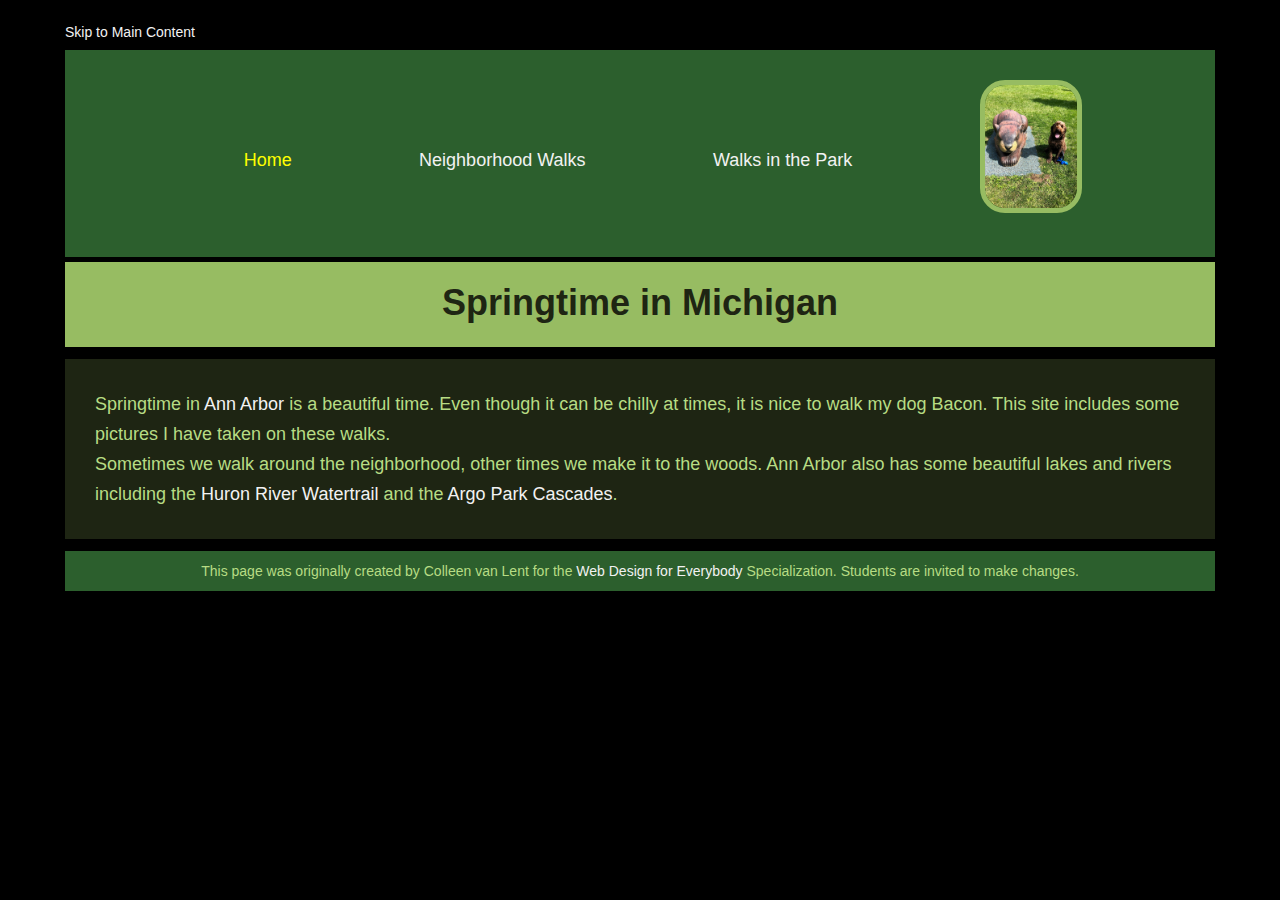
<file: index.html>
<!DOCTYPE html>
<html lang="en">

<head>
  <meta charset="utf-8">
  <meta name="viewport" content="width=device-width">
  <title>Springtime In Michigan</title>
  <!-- You will need to link to the CSS file -->
   <link rel="stylesheet" href="./css/styles.css">
</head>

<body>
  <!-- STEP 1 -->
  <a class="main-link" href="#main">Skip to Main Content</a>
  <header>
    <nav>
      <ul>
        <li><a class="current" href="index.html">Home</a></li>
        <li><a href="neighborhood.html">Neighborhood Walks</a></li>
        <li><a href="parks.html">Walks in the Park</a></li>
      </ul>
      <img src="images/BaconGallupPark.jpg" width="200" alt="Brown Labradoodle sitting next to a statue.">
    </nav>
    <h1>Springtime in Michigan</h1>
  </header>
  <!-- STEP 1 -->
  <main id="main">
    <p>Springtime in <a href="https://www.michigan.org/city/ann-arbor">Ann Arbor</a> is a beautiful time. Even though
      it can be chilly at times, it is nice to walk my dog Bacon. This site includes some pictures I have taken on
      these walks. </p>

    <p>Sometimes we walk around the neighborhood, other times we make it to the woods. Ann Arbor also has some
      beautiful lakes and rivers including the <a
        href="https://www.annarbor.org/things-to-do/recreation-outdoors/huron-river/">Huron River Watertrail</a> and
      the <a href="https://www.a2gov.org/departments/Parks-Recreation/parks-places/argo/pages/default.aspx">Argo Park
        Cascades</a>.</p>

  </main>
  <footer>
    <p>This page was originally created by Colleen van Lent for the <a
        href="https://www.coursera.org/specializations/web-design"> Web Design for Everybody</a> Specialization. Students are invited to make changes.</p>
  </footer>

</body>

</html>
</file>
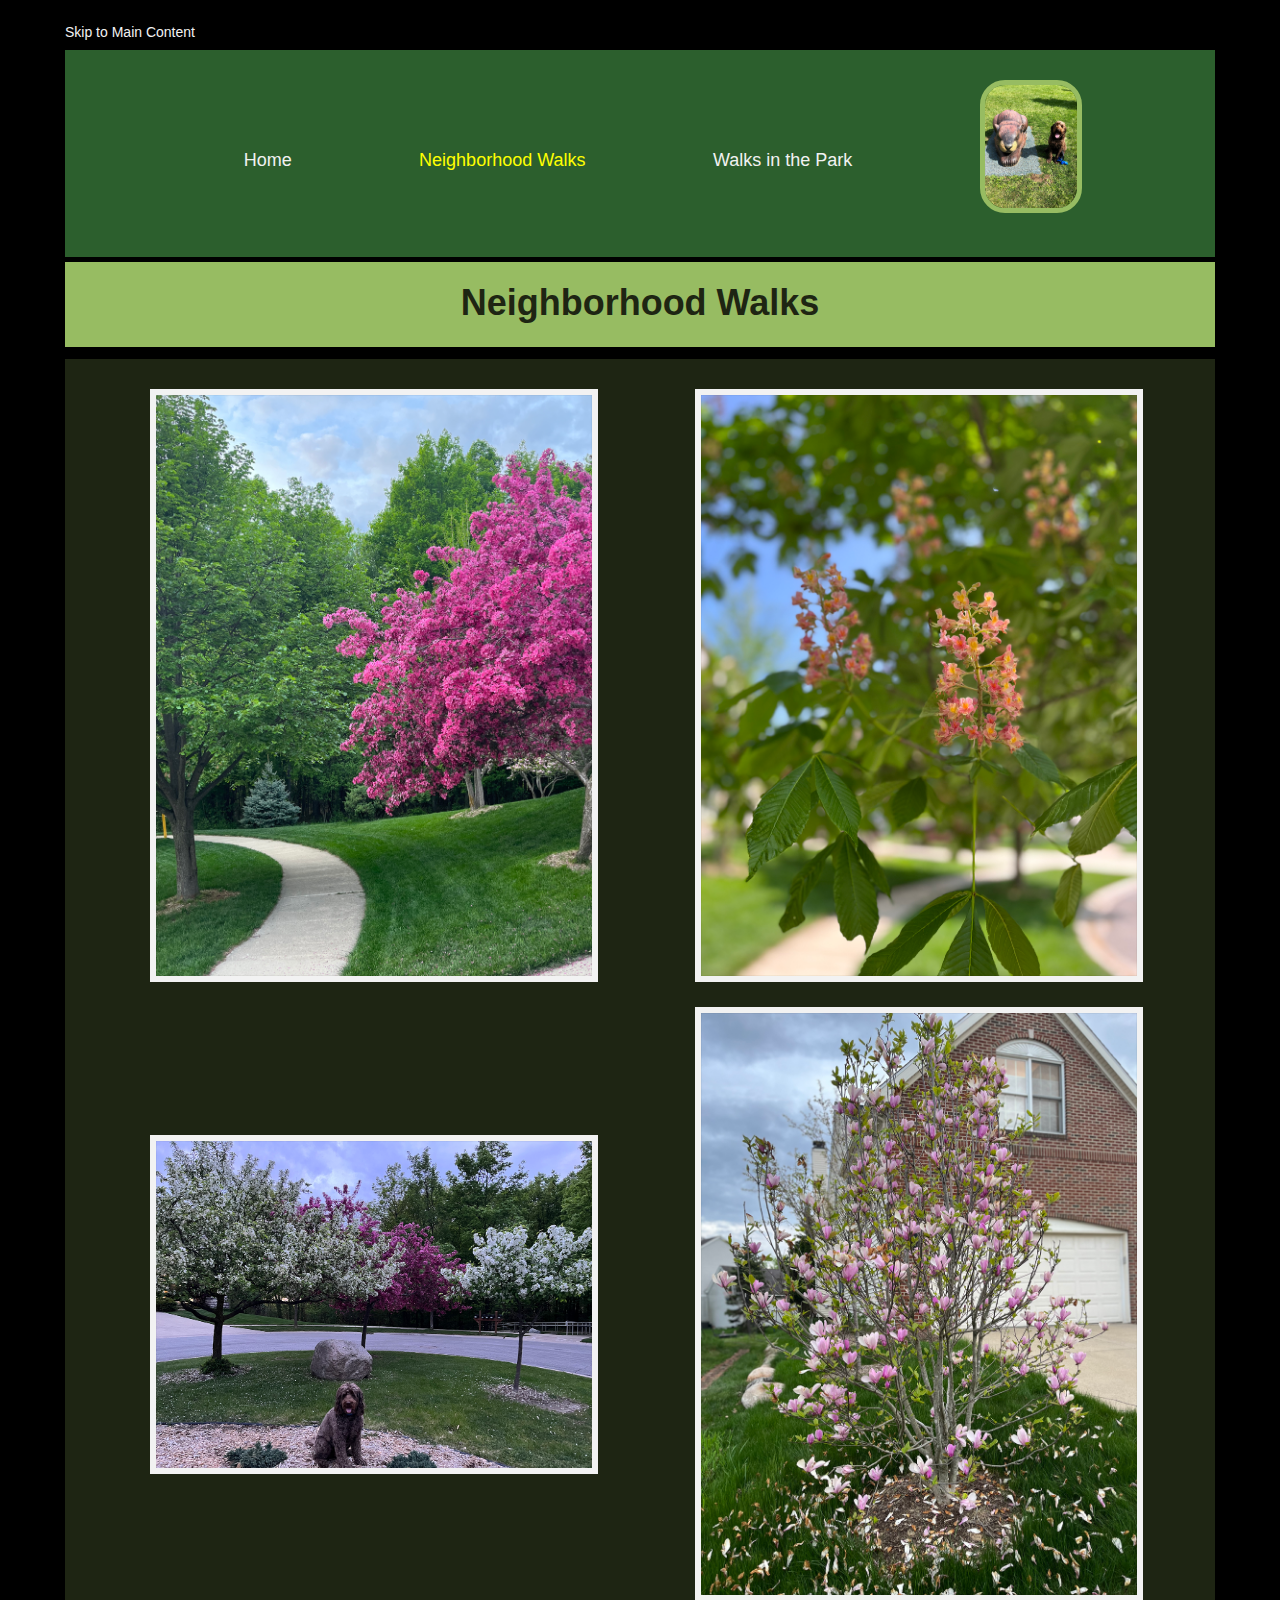
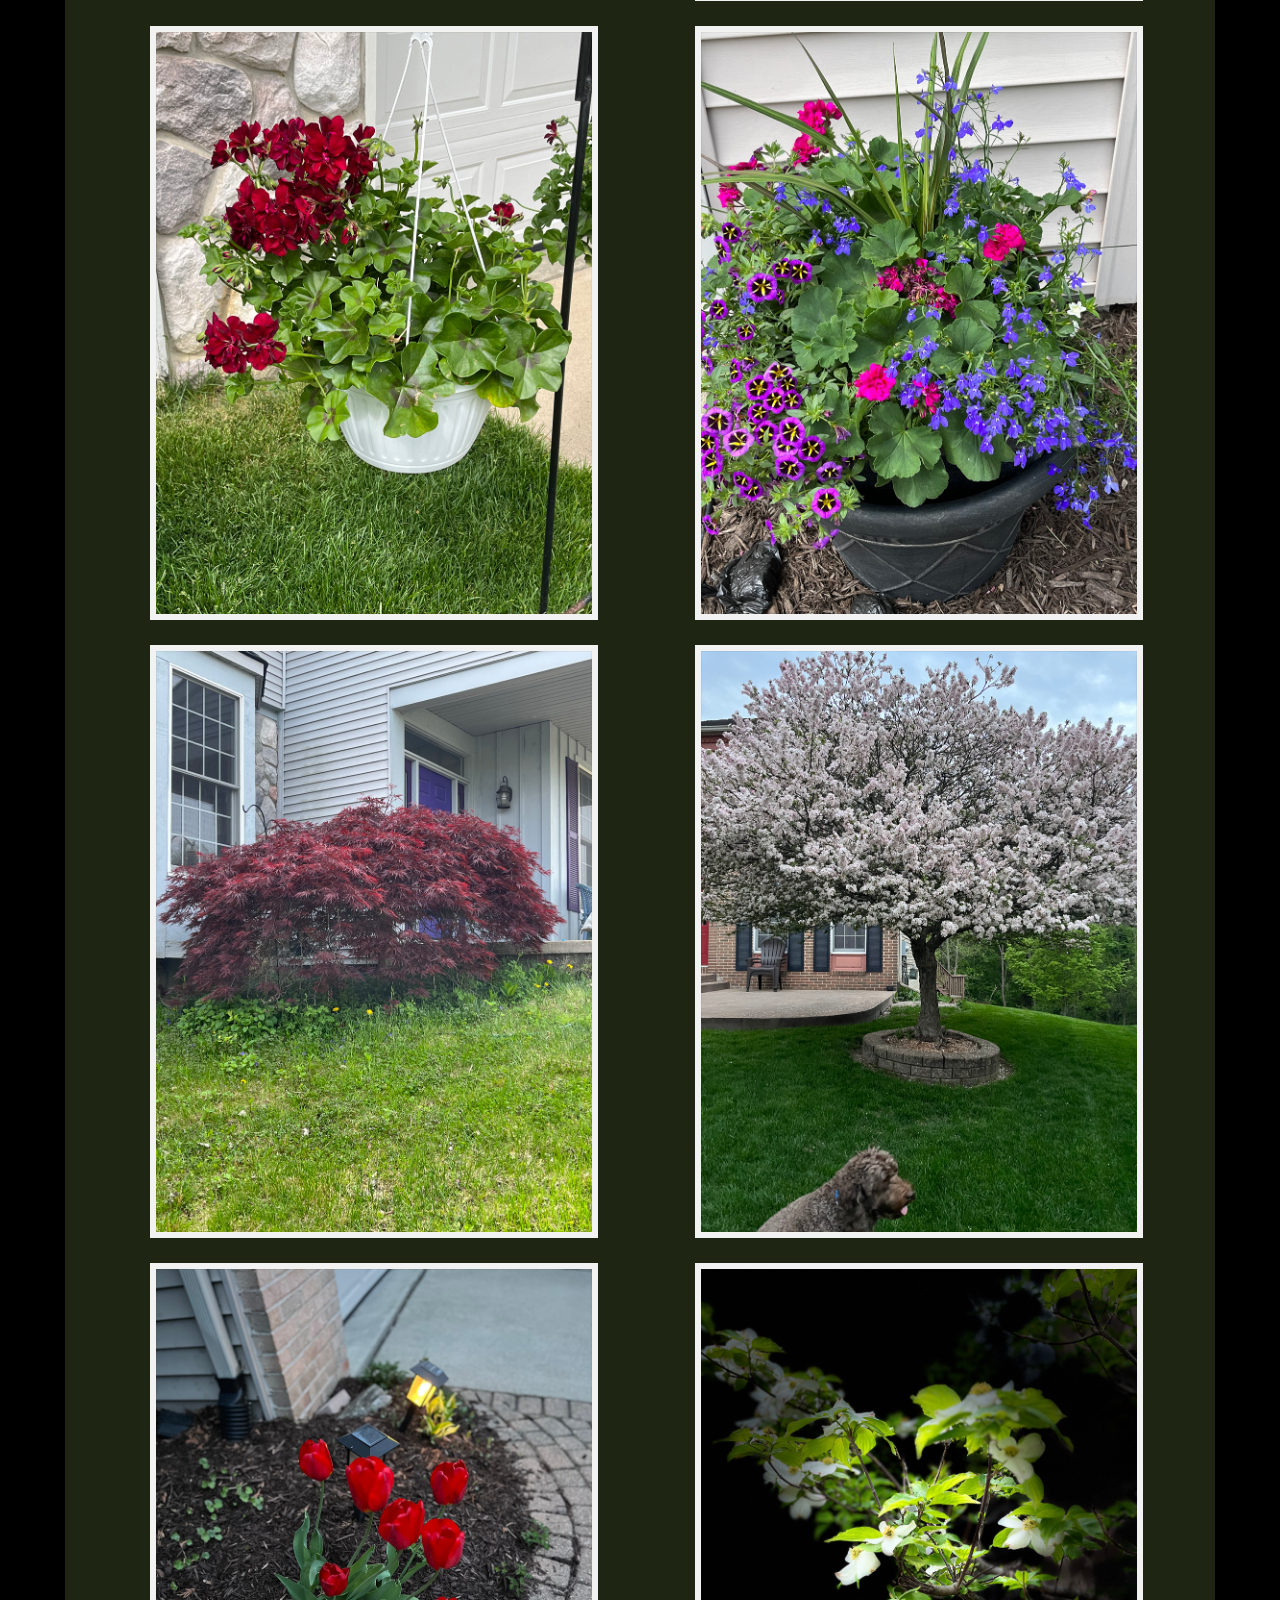
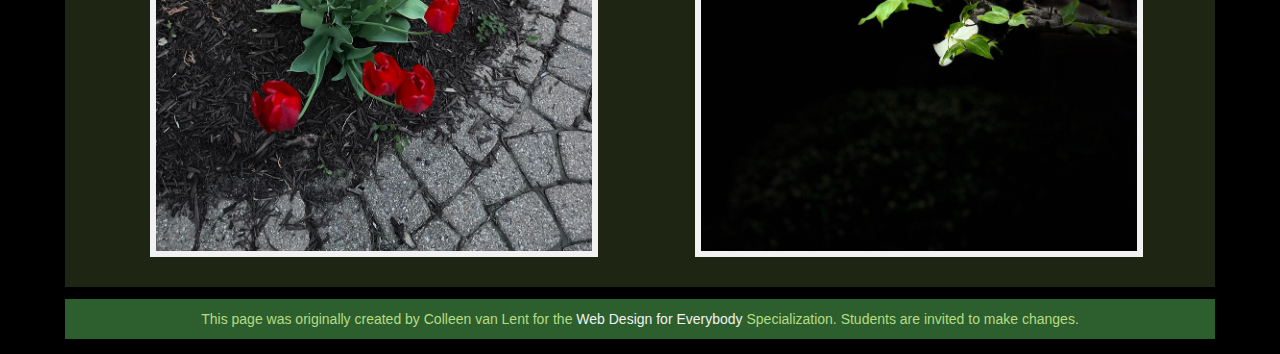
<file: neighborhood.html>
<!DOCTYPE html>
<html lang="en">

<head>
  <meta charset="utf-8">
  <meta name="viewport" content="width=device-width">
  <title>Neighborhood Walk</title>
  <!-- You will need to link to the CSS file -->
  <link rel="stylesheet" href="./css/styles.css">
</head>

<body>
<!-- STEP 1 -->
  <a class="main-link" href="#main">Skip to Main Content</a>
  <header>
    <nav>
      <ul>
        <li><a href="index.html">Home</a></li>
        <li><a class="current" href="neighborhood.html">Neighborhood Walks</a></li>
        <li><a href="parks.html">Walks in the Park</a></li>
      </ul>
      <img src="images/BaconGallupPark.jpg" width="200" alt="Brown Labradoodle sitting next to a statue.">
    </nav>
    
    <h1>Neighborhood Walks</h1>
  </header>
  <!-- STEP 1 -->
  <main id="main">
    <div class="grid">
      <img src="images/bend_in_the_road.png"
        alt="a purple tree stands in contrast to the green leaved trees along a bend in the road" width="100">
      <img src="images/pink_blossoms.png" alt="small pink blossoms on an otherwise green leaved tree" width="100">
      <img src="images/blooming_trees.png" alt="brown labradoodle sitting in front of white and purple blooming  trees"
        width="100">
      <img src="images/falling_petals.png" alt="a purple tulip tree that is beginning to shed its petals" width="100">
      <img src="images/hanging_plants.png" alt="red and green plants in a decorative hanging basket" width="100">
      <img src="images/potted_plants.png" alt="a decorative planter with a variety of brightly colored plants "
        width="100">
      <img src="images/red_maple.png" alt="a small Japanese maple tree in front of a putple door" width="100">
      <img src="images/tree_with_white_blooms.png"
        alt="brown labradoodle sitting in front of tree blooming with white petals" width="100">
      <img src="images/tulips.png" alt="bright red tulips in front of a garden light" width="100">
      <img src="images/white_buds_on_tree.png" alt="artsy shot of white blooms on a green tree with a dark background"
        width="100">
    </div>
  </main>
  <footer>
    <p>This page was originally created by Colleen van Lent for the <a
        href="https://www.coursera.org/specializations/web-design"> Web Design for Everybody</a> Specialization.
      Students are invited to make changes.</p>
  </footer>

</body>

</html>
</file>
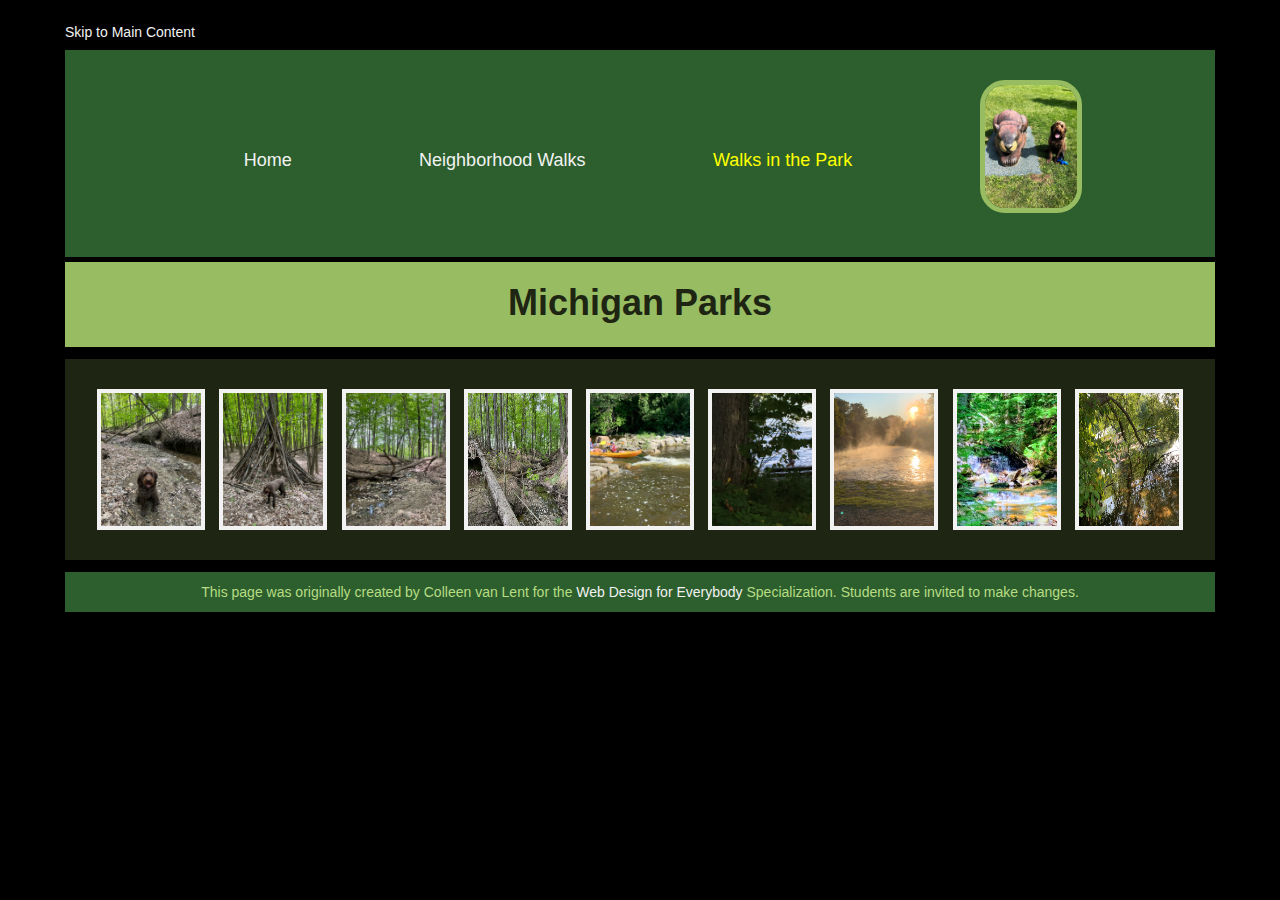
<file: parks.html>
<!DOCTYPE html>
<html lang="en">

<head>
  <meta charset="utf-8">
  <meta name="viewport" content="width=device-width">
  <title>Neighborhood Walk</title>
  <!-- You will need to link to the CSS file -->
  <link rel="stylesheet" href="./css/styles.css">
</head>

<body>
  <!-- STEP 1 -->
  <a class="main-link" href="#main">Skip to Main Content</a>
  <header>
    <nav>
      <ul>
        <li><a href="index.html">Home</a></li>
        <li><a href="neighborhood.html">Neighborhood Walks</a></li>
        <li><a class="current" href="parks.html">Walks in the Park</a></li>
      </ul>
      <img src="images/BaconGallupPark.jpg" width="200" alt="Brown Labradoodle sitting next to a statue.">
    </nav>
    <h1>Michigan Parks</h1>

  </header>
  <!-- STEP 1 -->
  <main id="main">
    <div class="flex">
      <img src="images/bacon_in_the_woods.png" alt="brown labradoodle sitting near a stream in a wooded setting"
        width="100">
      <img src="images/bacon_near_the_fort.png"
        alt="brown labradoodle posing in front of a makeshift fort made of branches" width="100">
      <img src="images/downed_tree.png" alt="a downed tree crossign a stream" width="100">
      <img src="images/fort_in_woods.png" alt="a small fort made of branches" width="100">
      <img src="images/huron_river_cascades.JPG" alt=" two people on a kayak approaching some small rapids" width="100">
      <img src="images/lake_view.JPG" alt="a glimpse of a child running along a lake obscured by branches" width="100">
      <img src="images/mist_over_huron_river.JPG" alt="the mist rising over a river in the morning" width="100">
      <img src="images/munising.jpg" alt="small waterfall" width="100">
      <img src="images/reflected_tree.JPG" alt="reflection of a lake and trees" width="100">

    </div>

  </main>
  <footer>
    <p>This page was originally created by Colleen van Lent for the <a
        href="https://www.coursera.org/specializations/web-design"> Web Design for Everybody</a> Specialization.
      Students are invited to make changes.</p>
  </footer>

</body>

</html>
</file>
<file: css/styles.css>
* {
    margin: 0;
    padding: 0;
  }


body {
    font-family:Verdana, Geneva, Tahoma, sans-serif;
    font-size: 18px;
    background-color: #EDF4F2;
    background-color: #2C5F2D;
    background-color: #000;
    max-width:1150px;
    min-width: 700px;
    margin-left: auto;
    margin-right: auto;
    padding:15px;
}


header {
    background-color: #97BC62;
    padding: 0 0 10px 0;
    border-bottom: 12px solid #000;
}


/* STEP 2
li {
    display: inline-block;
    width:220px;
}
END OF STEP 2*/


nav {
    /* STEP 3 */
    display:inline-block;
    width:80%; /* END OF STEP 3*/
    padding:30px 10% 30px 10%;
    background-color: #2C5F2D;
    line-height: 40px;
    border-bottom: 5px solid #000;
    margin-bottom: 20px;
}


/* STEP 4 */
nav img {
    width:10%; /* END OF STEP 4*/
    position: relative;
    margin-left: 87%;
    margin-top: -100px;
    min-width:80px;
    border: 5px solid #97BC62;
    border-radius: 25px;
}


/*  STEP 5 */
.grid{
    display: grid;
    grid-template-columns: 40% 40%; /* END OF STEP 5 */
    /* STEP 7 */
    justify-content: space-around;
    align-items: center;
    row-gap: 25px; /* END OF STEP 7 */
}


/* STEP 6 */
.grid img {
    width:100%;
    border: 6px solid #f2f2f2;
}
/* END OF STEP 6 */


/* STEP 8 */
.flex{
    display: flex;
    flex-wrap:wrap;
    justify-content:space-around;/* END OF STEP 8 */
    row-gap: 15px;
    column-gap: 10px;
}


ul{
    display:flex;
    justify-content:space-around;
    list-style-type: none;
    width: 80%;
    margin-top:60px;
    text-align: center;
}


main {
    background-color:#1E2513;
    font-size: 18px;
    color:#b7dc84;
    padding: 30px;
    border-bottom: 12px solid #000;
}


.main-link{
    color:#f2f2f2;
    line-height: 35px;
    text-decoration: none;
    font-size: 14px;
}


footer {
    background-color: #2C5F2D;
    /* extra styling */
    color:#b7dc84;
    font-size: 14px;
    text-align: center;
}


footer p {
    line-height: 40px;
}


h1 {
    text-align:center;
    font-family:Verdana, Geneva, Tahoma, sans-serif;
    color:#1E2513;
    height: 55px;
}


p {
    line-height: 30px;
}


nav a, main a, footer a {
    color: #f2f2f2;;
    text-decoration: none;
}


nav a:hover, main a:hover, footer a:hover, .main-link:hover {
    text-decoration: underline;
}


.flex img {
    border: 4px solid #f2f2f2;
}


.current {
    color:#ffff00;
}
</file>
